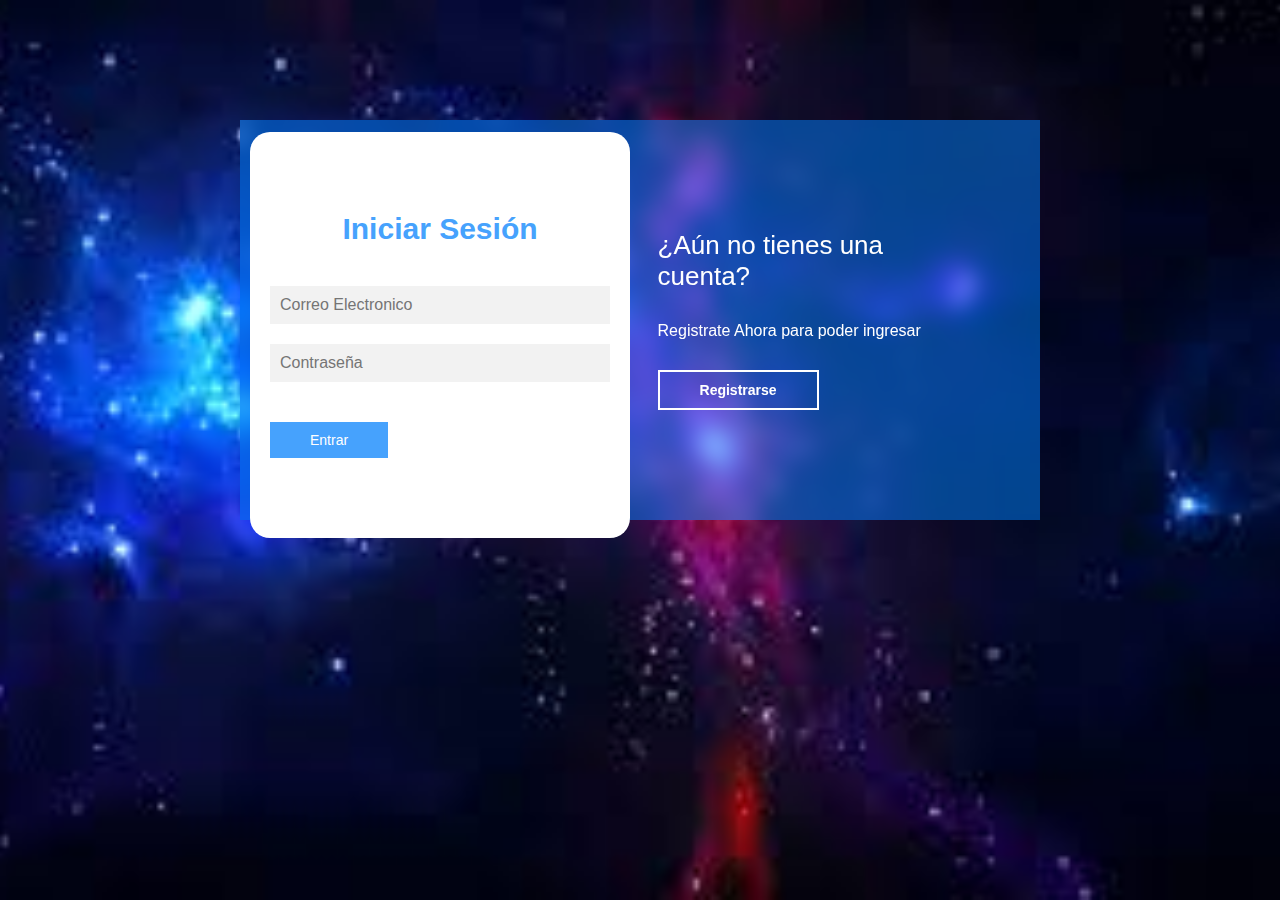
<file: index.html>
<!DOCTYPE html>
<html lang="en">
<head>
	<!--<link rel="stylesheet" href="css/main.css">-->
	<link rel="stylesheet" href="css/Login.css">
	<meta charset="UTF-8">
	<title>Home</title>
</head>
<body>

	<main>

		<div class="contenedor__todo">

			<div class="caja__trasera">
				<div class="caja__trasera_login">
					<h3>¿Ya Tienes una cuenta?</h3>
					<p>Inicia sesion para entrar a la página</p>
					<button id="btn__iniciar_sesion">Iniciar Sesion</button>
				</div>
				<div class="caja__trasera_registro">
					<h3>¿Aún no tienes una cuenta?</h3>
					<p>Registrate Ahora para poder ingresar</p>
					<button id="btn__Registrarse">Registrarse</button>
				</div>
			</div>
			<div class="contenedor__login_registro">
				<form action="" class="formulario__login">
					<h2>Iniciar Sesión</h2>
					<input type="text" placeholder="Correo Electronico">
					<input type="password" placeholder="Contraseña">
					<button>Entrar</button>
				</form>

				<form action="" class="formulario__registro">
					<h2>Registrarse</h2>
					<input type="text" placeholder="Nombre Completo">
					<input type="text" placeholder="Correo Electronico">
					<input type="text" placeholder="Nombre de usuario">
					<input type="password" placeholder="Contraseña">
					<button>Registrarse</button>
				</form>
			</div>
		</div>
	</main>
	
	

	<script src="js/login.js"></script>
</body>
</html>
</file>
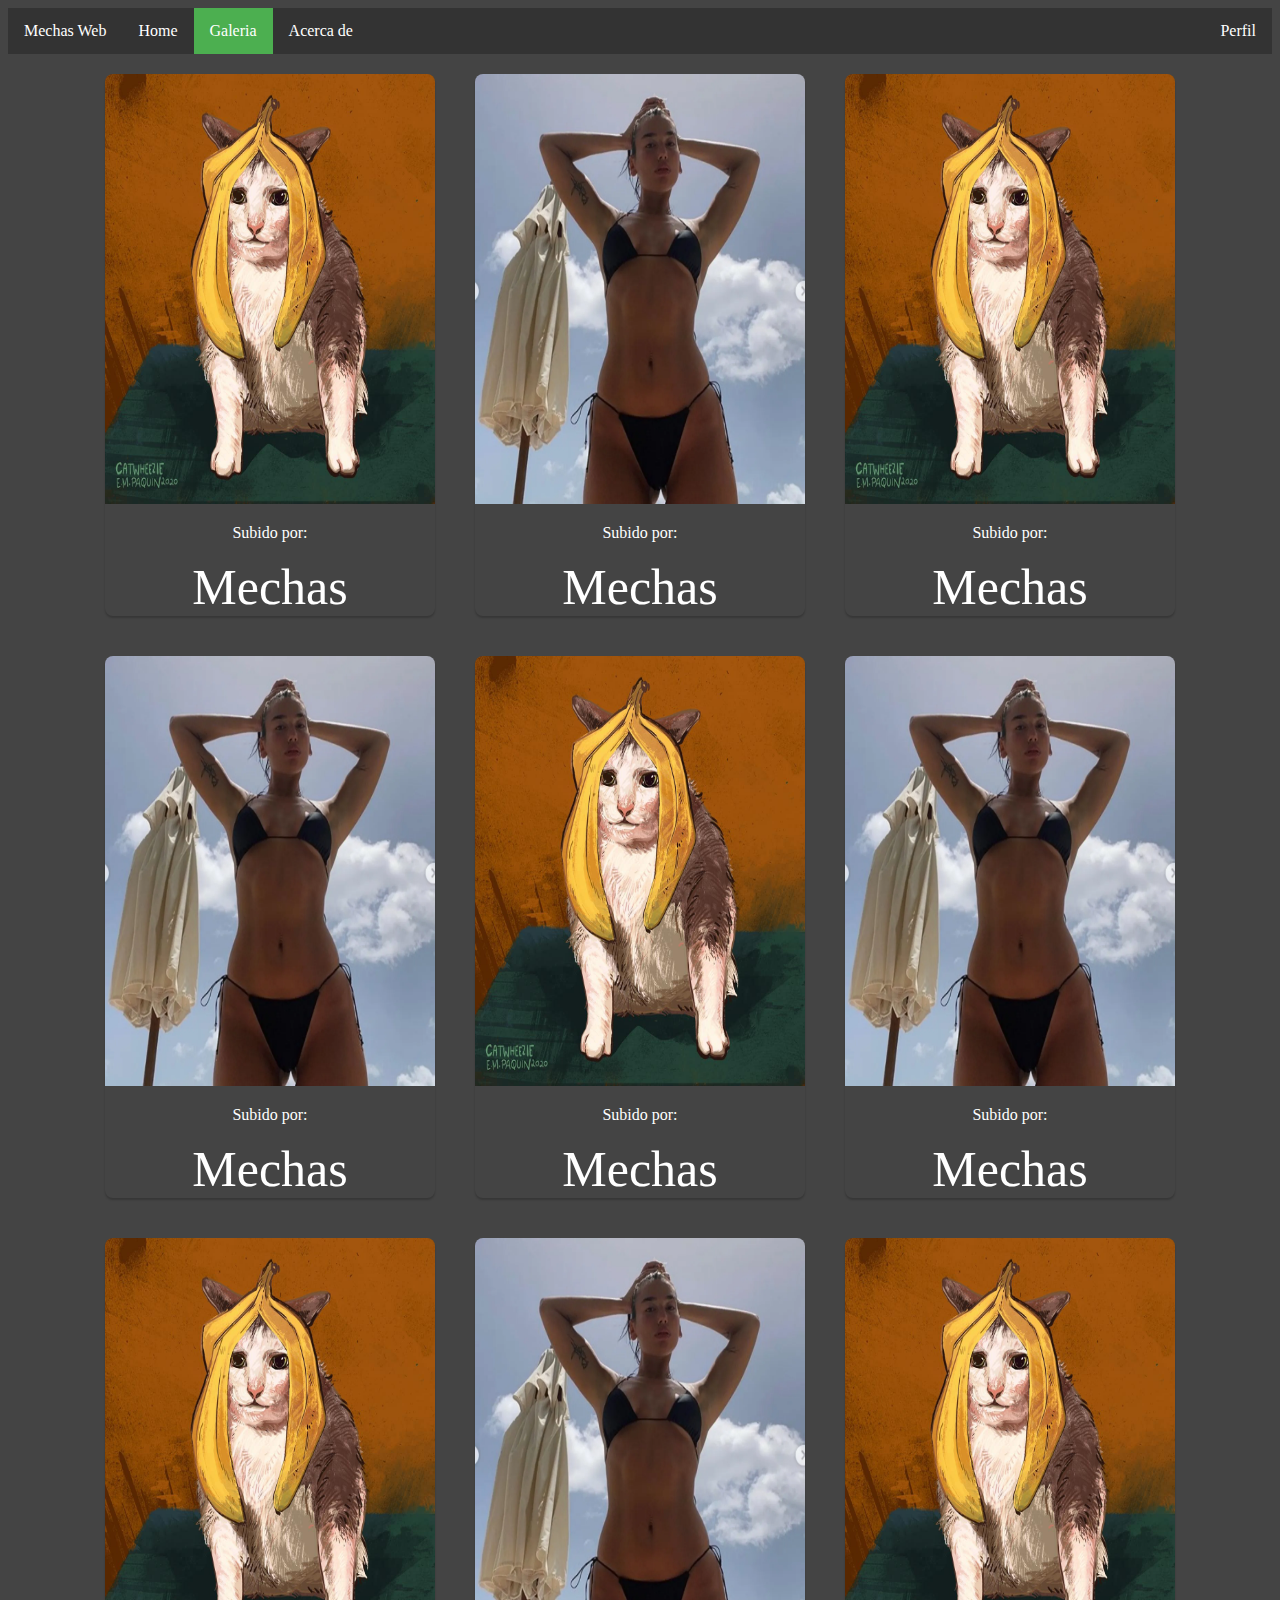
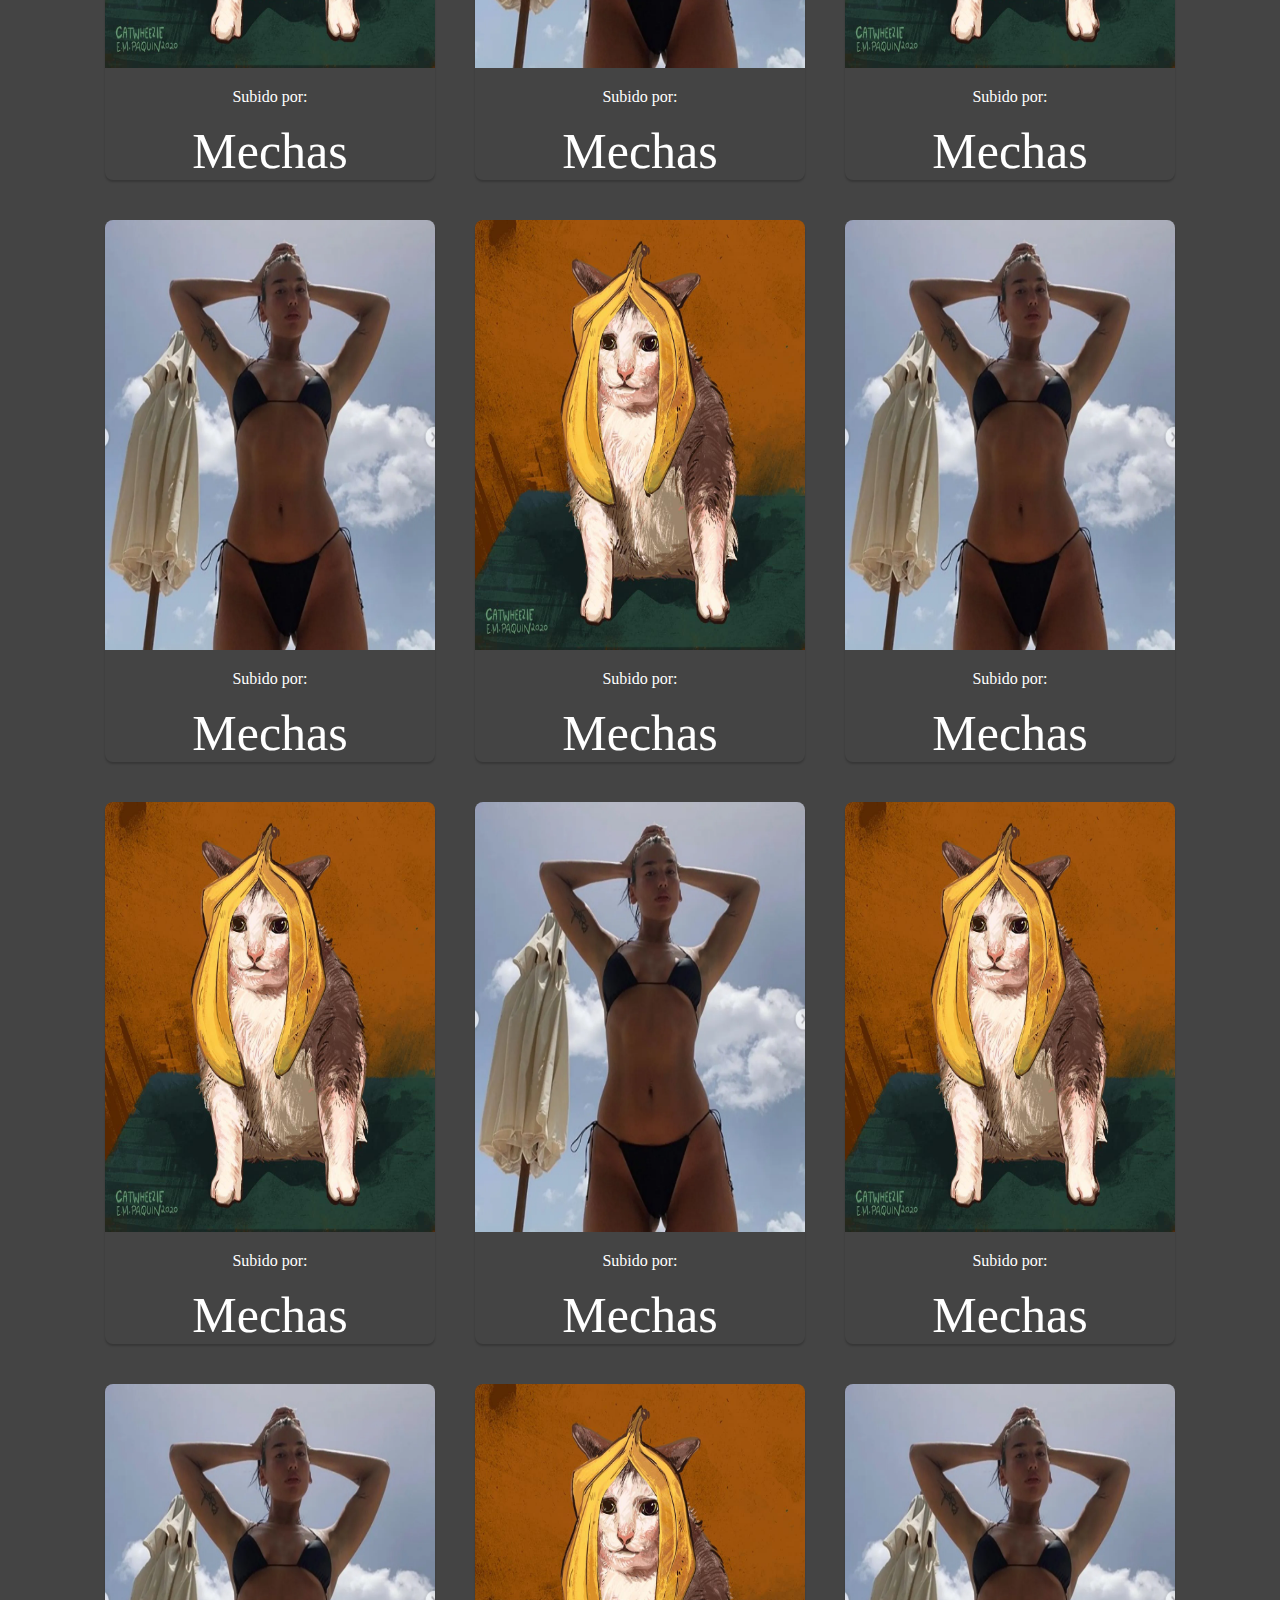
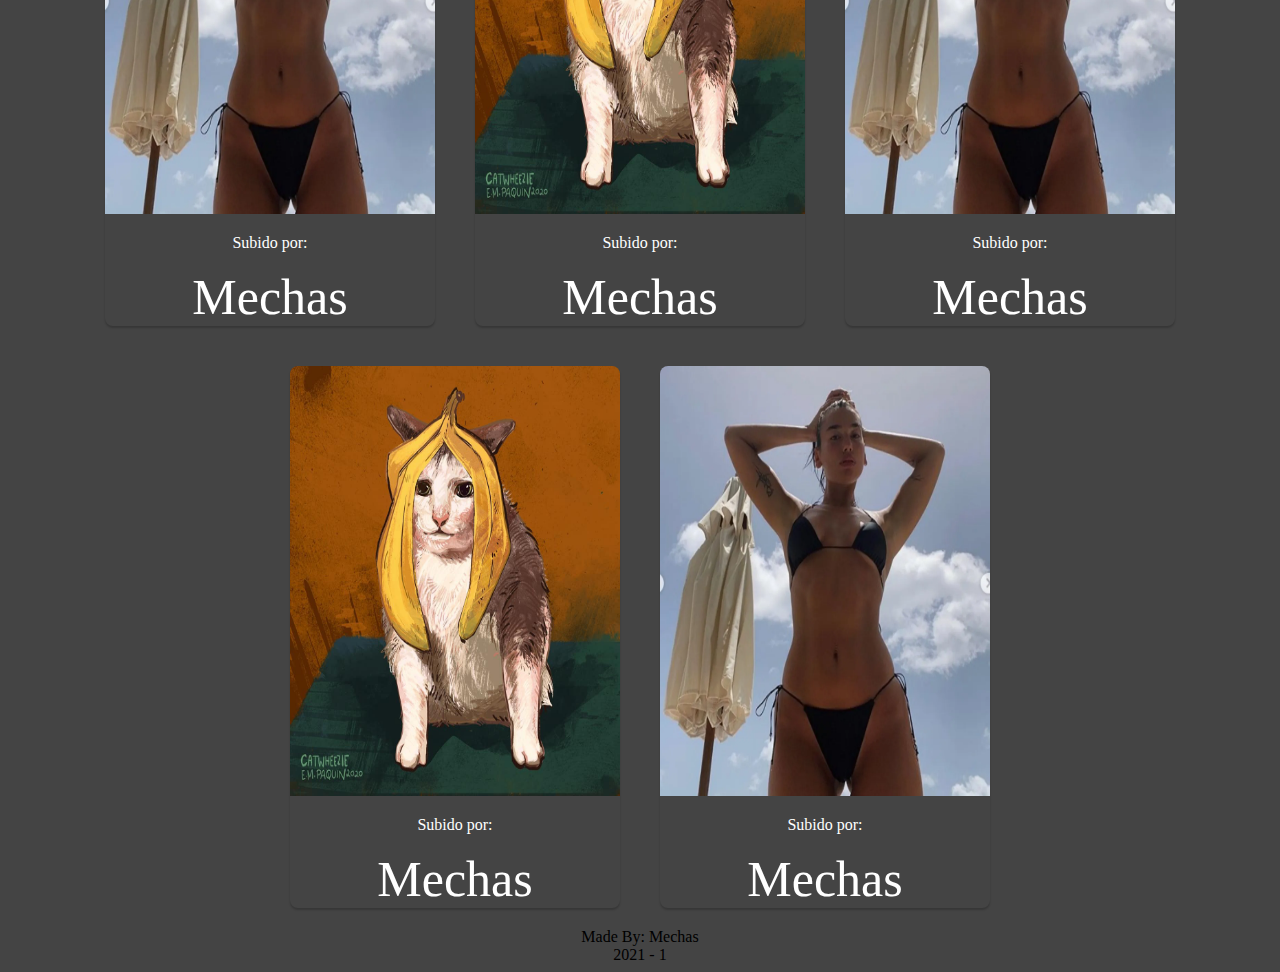
<file: Galeria.html>
<!DOCTYPE html>
<html lang="en">
<head>
    <link rel="stylesheet" href="css/main.css">
    <link rel="stylesheet" href="css/galeria.css">
	<meta charset="UTF-8">
	<title>Galeria</title>
</head>
<body>
    <nav>
		<ul>
			<li><a>Mechas Web</a></li>
			<li ><a href="index.html">Home</a></li>
			<li class="Active"><a href="#">Galeria</a></li>
			<li><a href="About.html">Acerca de</a></li>
			<li class="toRight dropdown"><a href="javascript:void(0)" class="dropbtn">Perfil</a>
                <div class="dropdown-content">
                    <a href="#">Iniciar Sesion</a>
                    <a href="#">Registrarse</a>
                </div></li>
		</ul>

    </nav>

    <div class="container">
    
    <div class="card" ruta="img/Cat.jpg" Autor="Mechas">
        <img src="img/Cat.jpg"/><br>
        <p>Subido por: </p><a>Mechas</a><br>
    </div>
    <div class="card" ruta="img/DuaBB.webp" Autor="Mechas">
        <img src="img/DuaBB.webp"/><br>
        <p>Subido por: </p><a>Mechas</a><br>
    </div>
    <div class="card" ruta="img/Cat.jpg" Autor="Mechas">
        <img src="img/Cat.jpg"/><br>
        <p>Subido por: </p><a>Mechas</a><br>
    </div>
    <div class="card" ruta="img/DuaBB.webp" Autor="Mechas">
        <img src="img/DuaBB.webp"/><br>
        <p>Subido por: </p><a>Mechas</a><br>
    </div>
    <div class="card" ruta="img/Cat.jpg" Autor="Mechas">
        <img src="img/Cat.jpg"/><br>
        <p>Subido por: </p><a>Mechas</a><br>
    </div>
    <div class="card" ruta="img/DuaBB.webp" Autor="Mechas">
        <img src="img/DuaBB.webp"/><br>
        <p>Subido por: </p><a>Mechas</a><br>
    </div>
    <div class="card" ruta="img/Cat.jpg" Autor="Mechas">
        <img src="img/Cat.jpg"/><br>
        <p>Subido por: </p><a>Mechas</a><br>
    </div>
    <div class="card" ruta="img/DuaBB.webp" Autor="Mechas">
        <img src="img/DuaBB.webp"/><br>
        <p>Subido por: </p><a>Mechas</a><br>
    </div>
    <div class="card" ruta="img/Cat.jpg" Autor="Mechas">
        <img src="img/Cat.jpg"/><br>
        <p>Subido por: </p><a>Mechas</a><br>
    </div>
    <div class="card" ruta="img/DuaBB.webp" Autor="Mechas">
        <img src="img/DuaBB.webp"/><br>
        <p>Subido por: </p><a>Mechas</a><br>
    </div>
    <div class="card" ruta="img/Cat.jpg" Autor="Mechas">
        <img src="img/Cat.jpg"/><br>
        <p>Subido por: </p><a>Mechas</a><br>
    </div>
    <div class="card" ruta="img/DuaBB.webp" Autor="Mechas">
        <img src="img/DuaBB.webp"/><br>
        <p>Subido por: </p><a>Mechas</a><br>
    </div>
    <div class="card" ruta="img/Cat.jpg" Autor="Mechas">
        <img src="img/Cat.jpg"/><br>
        <p>Subido por: </p><a>Mechas</a><br>
    </div>
    <div class="card" ruta="img/DuaBB.webp" Autor="Mechas">
        <img src="img/DuaBB.webp"/><br>
        <p>Subido por: </p><a>Mechas</a><br>
    </div>
    <div class="card" ruta="img/Cat.jpg" Autor="Mechas">
        <img src="img/Cat.jpg"/><br>
        <p>Subido por: </p><a>Mechas</a><br>
    </div>
    <div class="card" ruta="img/DuaBB.webp" Autor="Mechas">
        <img src="img/DuaBB.webp"/><br>
        <p>Subido por: </p><a>Mechas</a><br>
    </div>
    <div class="card" ruta="img/Cat.jpg" Autor="Mechas">
        <img src="img/Cat.jpg"/><br>
        <p>Subido por: </p><a>Mechas</a><br>
    </div>
    <div class="card" ruta="img/DuaBB.webp" Autor="Mechas">
        <img src="img/DuaBB.webp"/><br>
        <p>Subido por: </p><a>Mechas</a><br>
    </div>
    <div class="card" ruta="img/Cat.jpg" Autor="Mechas">
        <img src="img/Cat.jpg"/><br>
        <p>Subido por: </p><a>Mechas</a><br>
    </div>
    <div class="card" ruta="img/DuaBB.webp" Autor="Mechas">
        <img src="img/DuaBB.webp"/><br>
        <p>Subido por: </p><a>Mechas</a><br>
    </div>
    

    

    </div>

    <footer>Made By: Mechas <br> 2021 - 1 </footer>

</body>
</html>
</file>
<file: css/main.css>
html {
    background-color: #444;
    margin: 0px;
    padding: 0px;
}

h1{
    text-align: center;
    color: white;
    font-size: 100px;
}

p{
    text-align: center;
    color: white;
    font-size: 50px;
}


ul{
    list-style-type: none;
    margin: 0;
    padding: 0;
    overflow: hidden;
    background-color: #333;
}

li{
    float: left;
    
}

li a, .dropbtn{
    display: block;
    color: white;
    text-align: center;
    padding: 14px 16px;
    text-decoration: none;
}

li a:hover, .dropbtn:hover .dropbtn{
    background-color: #111;
}

li.dropdown{
    display: inline-block;
}

.dropdown-content{
    display:none;
    position: sticky;
    background-color: #f9f9f9;
    min-width: 160px;
    box-shadow: 0px 8px 16px 0px rgba(0,0,0,0.2);
    z-index: 1;
}

.dropdown-content a{
    color: black;
    padding: 12px 16px;
    text-decoration: none;
    display: block;
    text-align: left;
}

.dropdown-content a:hover{
    background-color: #f1f1f1;
}

.dropdown:hover .dropdown-content{
    display: block;
}

.Active {
    background-color: #4CAF50;
}

.toRight {
    float: right;
}



footer{
    text-align: center;
}
</file>
<file: css/Login.css>
*{
    margin: 0;
    padding: 0;
    box-sizing: border-box;
    text-decoration: none;
    font-family: sans-serif;
}

body{
    background-image: url(../img/Fondo.jpg);
    background-size: cover;
    background-repeat: no-repeat;
    background-position: center;
    background-attachment: fixed;
}

main{
    width: 100%;
    padding: 20px;
    margin: auto;
    margin-top: 100px;
}

.contenedor__todo{
    width: 100%;
    max-width: 800px;
    margin: auto;
    position: relative;
}

.caja__trasera{
    width: 100%;
    padding: 10px 20px;
    display: flex;
    justify-content: center;
    backdrop-filter: blur(10px);
    background-color: rgba(0,128,255,0.5);
}

.caja__trasera div{
    margin: 100px 40px;
    color: white;
    transition: all 500ms;
}

.caja__trasera div p,
.caja__trasera div button{
    margin-top: 30px;
}

.caja__trasera div h3{
    font-weight: 400;
    font-size: 26px;
}

.caja__trasera button{
    padding: 10px 40px;
    border: 2px solid white;
    background: transparent;
    font-size: 14px;
    font-weight: 600;
    cursor: pointer;
    color: white;
    outline: none;
    transition: all 300ms;
}

.caja__trasera button:hover{
    background: white;
    color: #46a2fd;
}

.contenedor__login_registro{
    display: flex;
    align-items: center;
    width: 100%;
    max-width: 380px;
    position: relative;
    top: -185px;
    left: 10px;

    transition: left 500ms cubic-bezier(0.175, 0.885, 0.320, 1.275);
}

.contenedor__login_registro form{
    width: 100%;
    padding: 80px 20px;
    background: #fff;
    position: absolute;
    border-radius: 20px;
}

.contenedor__login_registro form h2{
    font-size: 30px;
    text-align: center;
    margin-bottom: 20px;
    color: #46a2fd;
}

.contenedor__login_registro form input{
    width: 100%;
    margin-top: 20px;
    padding: 10px;
    border: none;
    background-color: #f2f2f2;
    font-size: 16px;
    outline: none;
}

.contenedor__login_registro form button{
    padding: 10px 40px;
    margin-top: 40px;
    border: none;
    font-size: 14px;
    background: #46a2fd;
    color: white;
    cursor: pointer;
    outline: none;
}

.formulario__login{
    opacity: 1;
    display: block;
}

.formulario__registro{
    display: none;
}

/*Responsive*/

@media screen and (max-width: 850px){
    main{
        margin-top: 50px;
    }

    .caja__trasera{
        max-width: 350px;
        height: 300px;
        flex-direction: column;
        margin: auto;
    }

    .caja__trasera div{
        margin: 0;
        position: absolute;

    }

    .contenedor__login_registro{
        top: -10px;
        left: -5px;
        margin: auto;
    }

    .contenedor__login_registro form{
        position: relative;
    }
}
</file>
<file: css/galeria.css>
.container{
	width: 100%;
	max-width: 2000px;
	height: 100%;
	display: flex;
	flex-wrap: wrap;
	justify-content: center;
	margin: auto;
}

 .container .card{
    backdrop-filter: transparent;
 	width: 330px;
 	height: auto;
 	border-radius: 8px;
 	box-shadow: 0 2px 2px rgba(0,0,0,0.2);
 	overflow: hidden;
 	text-align: center;
 	margin: 20px;
 	transition: all 0.23s;
 }

 .container .card:hover{
 	transform: translateY(-15px);
 	box-shadow: 0 12px 16px #4CAF50;

 }

 .container .card img{
 	width: 330px;
 	height: 430px;
 }


 .container .card p{
 	padding: 0 1rem;
     font-size: 16px;
    color: white;
 	font-weight: 300;
 }

 .container .card a{
 	font-weight: 500;
 	text-decoration: none;
 	color: white;
 	font-size: 50px;
 }
</file>
